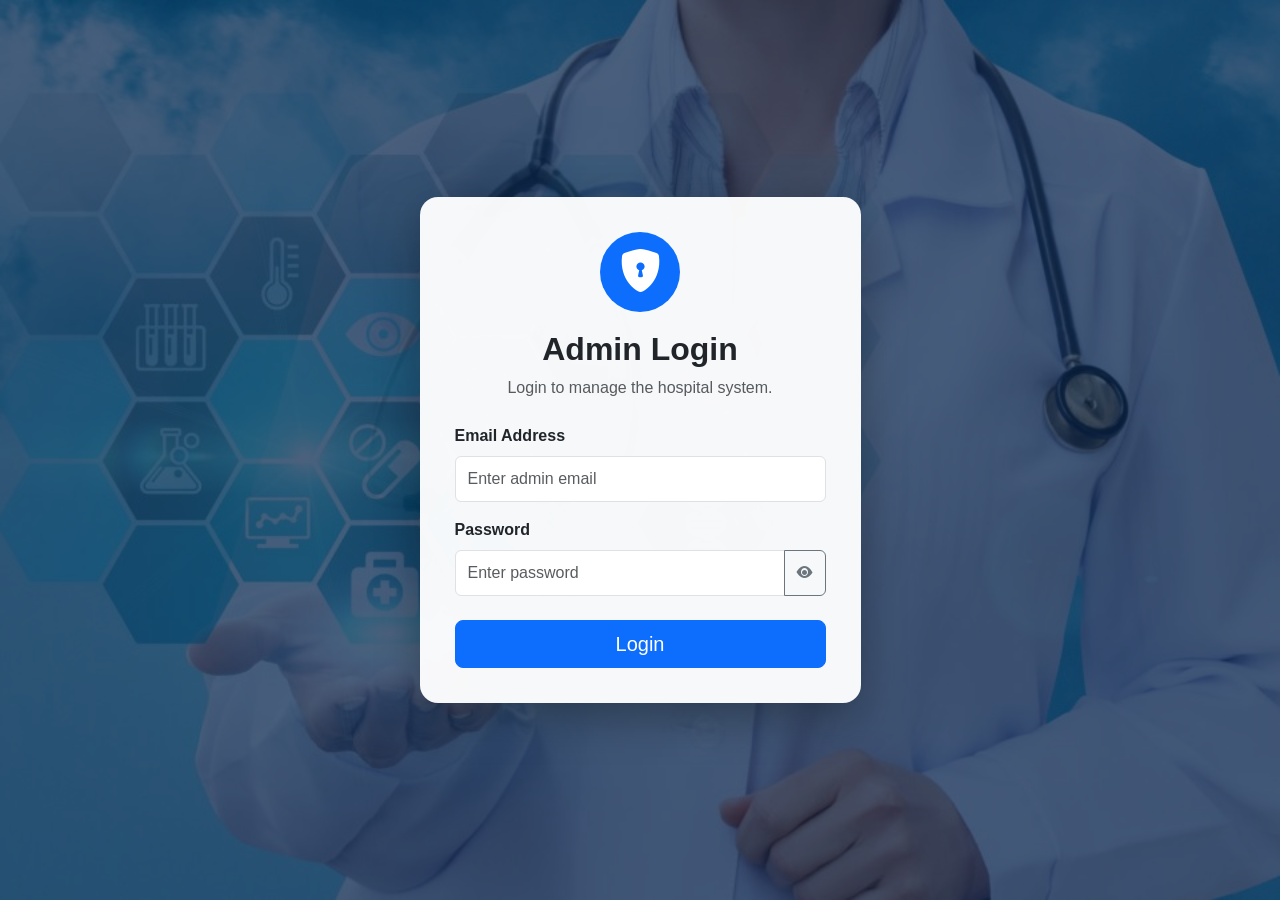
<file: Frontend/admin-login.html>
<!DOCTYPE html>
<html lang="en">
<head>
    <meta charset="UTF-8">

    <meta
        name="viewport"
        content="width=device-width, initial-scale=1.0"
    >

    <title>Admin Login</title>

    <link
        href="https://cdn.jsdelivr.net/npm/bootstrap@5.3.3/dist/css/bootstrap.min.css"
        rel="stylesheet"
    >

    <link
        rel="stylesheet"
        href="https://cdn.jsdelivr.net/npm/bootstrap-icons@1.11.3/font/bootstrap-icons.css"
    >

    <link rel="stylesheet" href="style.css">
</head>

<body class="login-page">

<div class="login-overlay"></div>

<div class="container login-container">

    <div class="row justify-content-center w-100">

        <div class="col-md-7 col-lg-5">

            <div class="login-card">

                <div class="text-center mb-4">

                    <div class="login-icon">
                        <i class="bi bi-shield-lock-fill"></i>
                    </div>

                    <h2>Admin Login</h2>

                    <p class="text-muted">
                        Login to manage the hospital system.
                    </p>

                </div>

                <div
                    id="loginMessage"
                    class="alert d-none"
                ></div>

                <form id="adminLoginForm">

                    <div class="mb-3">

                        <label
                            for="adminEmail"
                            class="form-label"
                        >
                            Email Address
                        </label>

                        <input
                            type="email"
                            class="form-control"
                            id="adminEmail"
                            placeholder="Enter admin email"
                            required
                        >

                    </div>

                    <div class="mb-4">

                        <label
                            for="adminPassword"
                            class="form-label"
                        >
                            Password
                        </label>

                        <div class="input-group">

                            <input
                                type="password"
                                class="form-control"
                                id="adminPassword"
                                placeholder="Enter password"
                                required
                            >

                            <button
                                type="button"
                                class="btn btn-outline-secondary"
                                id="togglePassword"
                            >
                                <i
                                    class="bi bi-eye-fill"
                                    id="passwordIcon"
                                ></i>
                            </button>

                        </div>

                    </div>

                    <div class="d-grid">

                        <button
                            type="submit"
                            class="btn btn-primary btn-lg"
                        >
                            Login
                        </button>

                    </div>

                </form>

            </div>

        </div>

    </div>

</div>

<script src="https://cdn.jsdelivr.net/npm/bootstrap@5.3.3/dist/js/bootstrap.bundle.min.js"></script>

<script src="admin-login.js"></script>

</body>
</html>
</file>
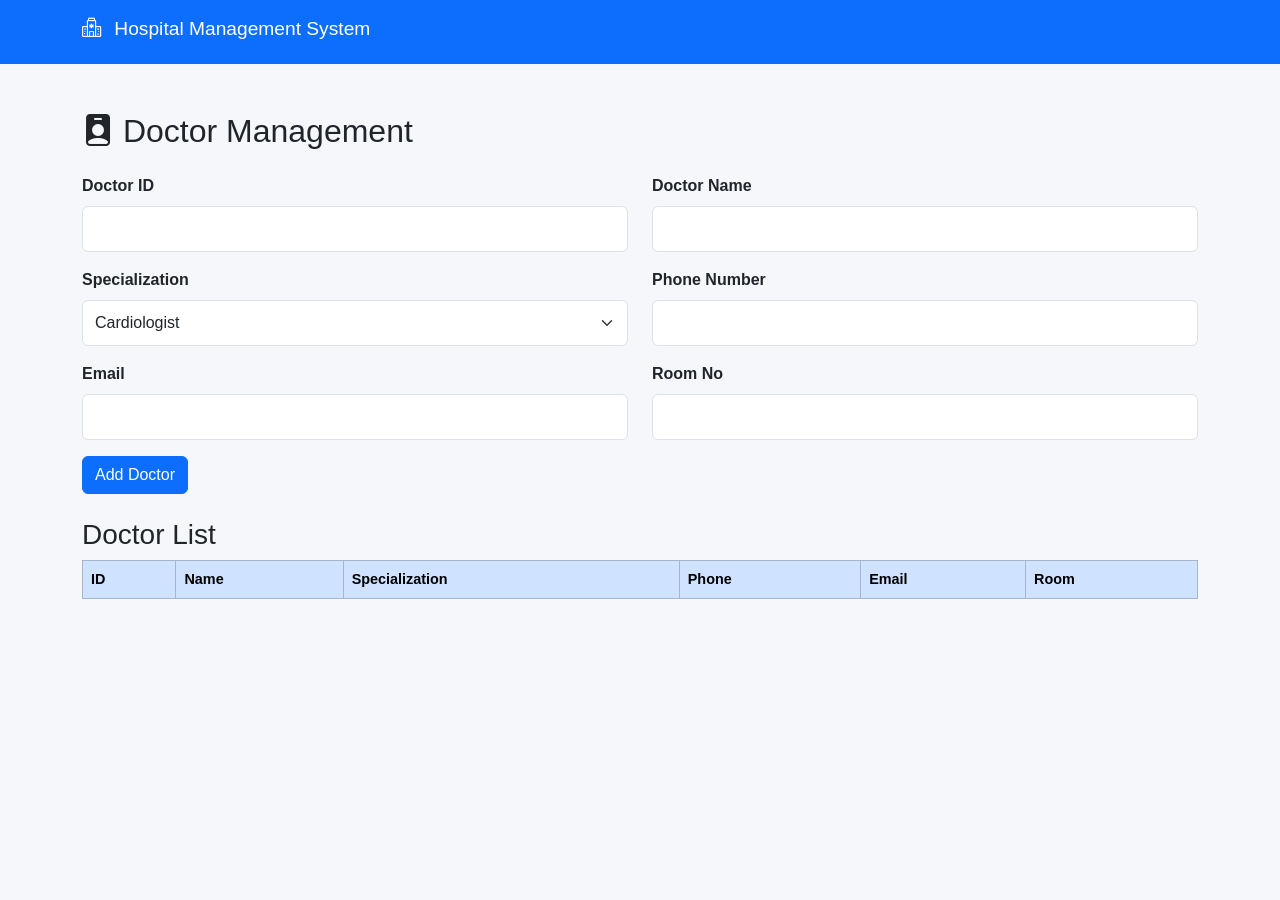
<file: Frontend/doctor.html>
<!DOCTYPE html>
<html lang="en">
<head>
    <meta charset="UTF-8">
    <meta name="viewport" content="width=device-width, initial-scale=1.0">
    <title>Doctor Management</title>

    <link href="https://cdn.jsdelivr.net/npm/bootstrap@5.3.3/dist/css/bootstrap.min.css" rel="stylesheet">
    <link rel="stylesheet" href="https://cdn.jsdelivr.net/npm/bootstrap-icons@1.11.3/font/bootstrap-icons.min.css">
    <link rel="stylesheet" href="style.css">
</head>
<body>

<nav class="navbar navbar-expand-lg navbar-dark bg-primary">
    <div class="container">
        <a class="navbar-brand" href="index.html">
            <i class="bi bi-hospital"></i>
            Hospital Management System
        </a>
    </div>
</nav>

<div class="container py-5">

    <h2 class="mb-4">
        <i class="bi bi-person-badge-fill"></i>
        Doctor Management
    </h2>



        <div class="card-body">

            <form id="doctorForm">

                <div class="row">

                    <div class="col-md-6 mb-3">
                        <label class="form-label">Doctor ID</label>
                        <input
                                type="text"
                                class="form-control"
                                id="doctorId"
                                required>
                    </div>

                    <div class="col-md-6 mb-3">
                        <label class="form-label">Doctor Name</label>
                        <input
                                type="text"
                                class="form-control"
                                id="doctorName"
                                required>
                    </div>

                    <div class="col-md-6 mb-3">
                        <label class="form-label">Specialization</label>

                        <select
                                class="form-select"
                                id="specialization">

                            <option>Cardiologist</option>
                            <option>Neurologist</option>
                            <option>Orthopedic</option>
                            <option>Pediatrician</option>
                            <option>Dermatologist</option>

                        </select>

                    </div>

                    <div class="col-md-6 mb-3">
                        <label class="form-label">Phone Number</label>

                        <input
                                type="text"
                                class="form-control"
                                id="phone">
                    </div>

                    <div class="col-md-6 mb-3">
                        <label class="form-label">Email</label>

                        <input
                                type="email"
                                class="form-control"
                                id="email">
                    </div>

                    <div class="col-md-6 mb-3">
                        <label class="form-label">Room No</label>

                        <input
                                type="text"
                                class="form-control"
                                id="room">
                    </div>

                </div>

                <button
                        type="submit"
                        class="btn btn-primary">

                    
                    Add Doctor

                </button>

            </form>

        </div>

    

    <br>

    

        <h3>
            Doctor List
        </h3>

        <div class="card-body">

            <table class="table table-bordered table-hover">

                <thead class="table-primary">

                <tr>

                    <th>ID</th>
                    <th>Name</th>
                    <th>Specialization</th>
                    <th>Phone</th>
                    <th>Email</th>
                    <th>Room</th>

                </tr>

                </thead>

                <tbody id="doctorTable">

                </tbody>

            </table>

        </div>

 

</div>

<script src="doctor.js"></script>

</body>
</html>
</file>
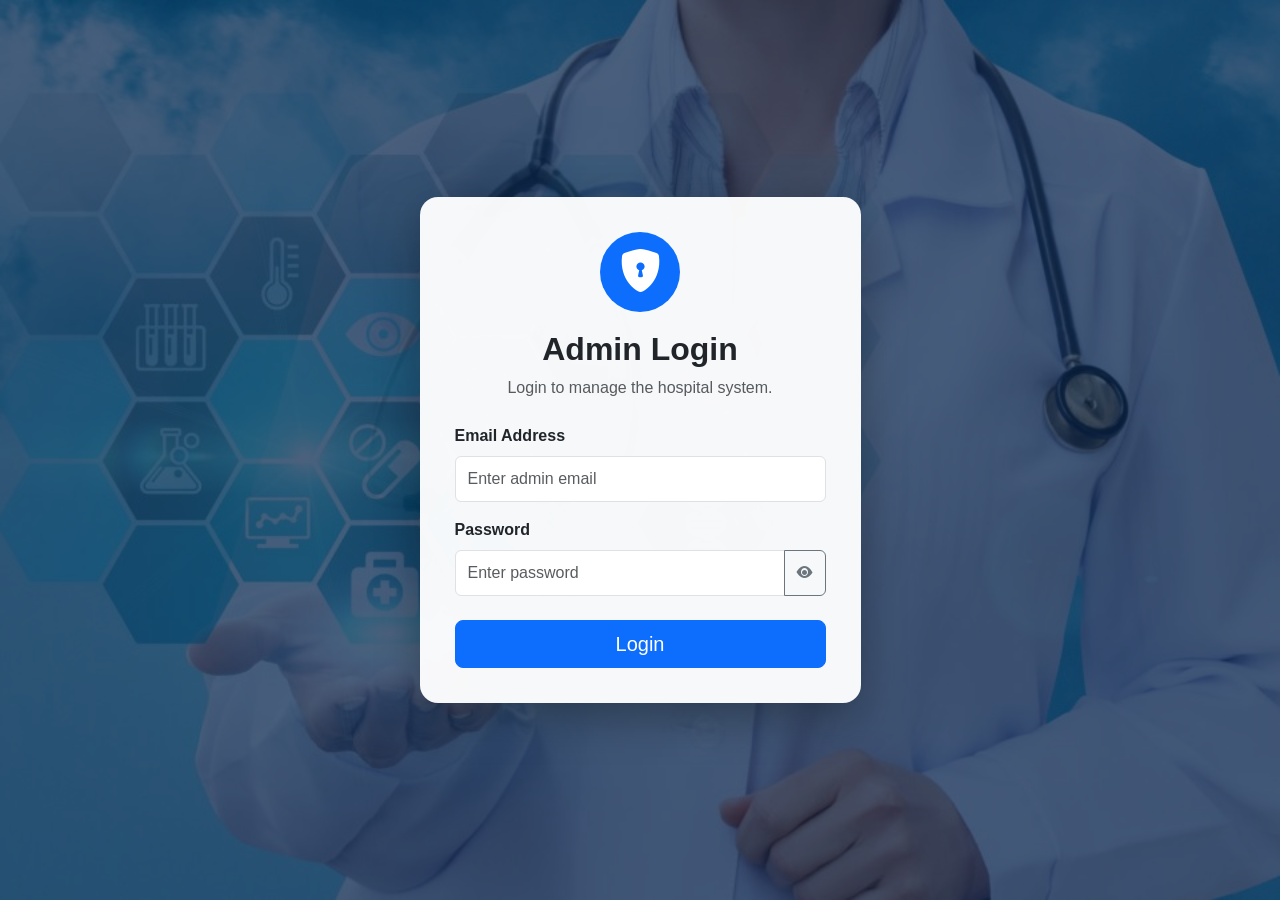
<file: Backend/src/main/resources/static/admin-login.html>
<!DOCTYPE html>
<html lang="en">
<head>
    <meta charset="UTF-8">

    <meta
        name="viewport"
        content="width=device-width, initial-scale=1.0"
    >

    <title>Admin Login</title>

    <link
        href="https://cdn.jsdelivr.net/npm/bootstrap@5.3.3/dist/css/bootstrap.min.css"
        rel="stylesheet"
    >

    <link
        rel="stylesheet"
        href="https://cdn.jsdelivr.net/npm/bootstrap-icons@1.11.3/font/bootstrap-icons.css"
    >

    <link rel="stylesheet" href="style.css">
</head>

<body class="login-page">

<div class="login-overlay"></div>

<div class="container login-container">

    <div class="row justify-content-center w-100">

        <div class="col-md-7 col-lg-5">

            <div class="login-card">

                <div class="text-center mb-4">

                    <div class="login-icon">
                        <i class="bi bi-shield-lock-fill"></i>
                    </div>

                    <h2>Admin Login</h2>

                    <p class="text-muted">
                        Login to manage the hospital system.
                    </p>

                </div>

                <div
                    id="loginMessage"
                    class="alert d-none"
                ></div>

                <form id="adminLoginForm">

                    <div class="mb-3">

                        <label
                            for="adminEmail"
                            class="form-label"
                        >
                            Email Address
                        </label>

                        <input
                            type="email"
                            class="form-control"
                            id="adminEmail"
                            placeholder="Enter admin email"
                            required
                        >

                    </div>

                    <div class="mb-4">

                        <label
                            for="adminPassword"
                            class="form-label"
                        >
                            Password
                        </label>

                        <div class="input-group">

                            <input
                                type="password"
                                class="form-control"
                                id="adminPassword"
                                placeholder="Enter password"
                                required
                            >

                            <button
                                    type="button"
                                    class="btn btn-outline-secondary"
                                    id="togglePassword"
                                    onclick="togglePasswordVisibility()"
                            >
                                <i
                                        class="bi bi-eye-fill"
                                        id="passwordIcon"
                                ></i>
                            </button>

                        </div>

                    </div>

                    <div class="d-grid">

                        <button
                            type="submit"
                            class="btn btn-primary btn-lg"
                        >
                            Login
                        </button>

                    </div>

                </form>

            </div>

        </div>

    </div>

</div>

<script src="https://cdn.jsdelivr.net/npm/bootstrap@5.3.3/dist/js/bootstrap.bundle.min.js"></script>

<script src="admin-login.js"></script>

</body>
</html>
</file>
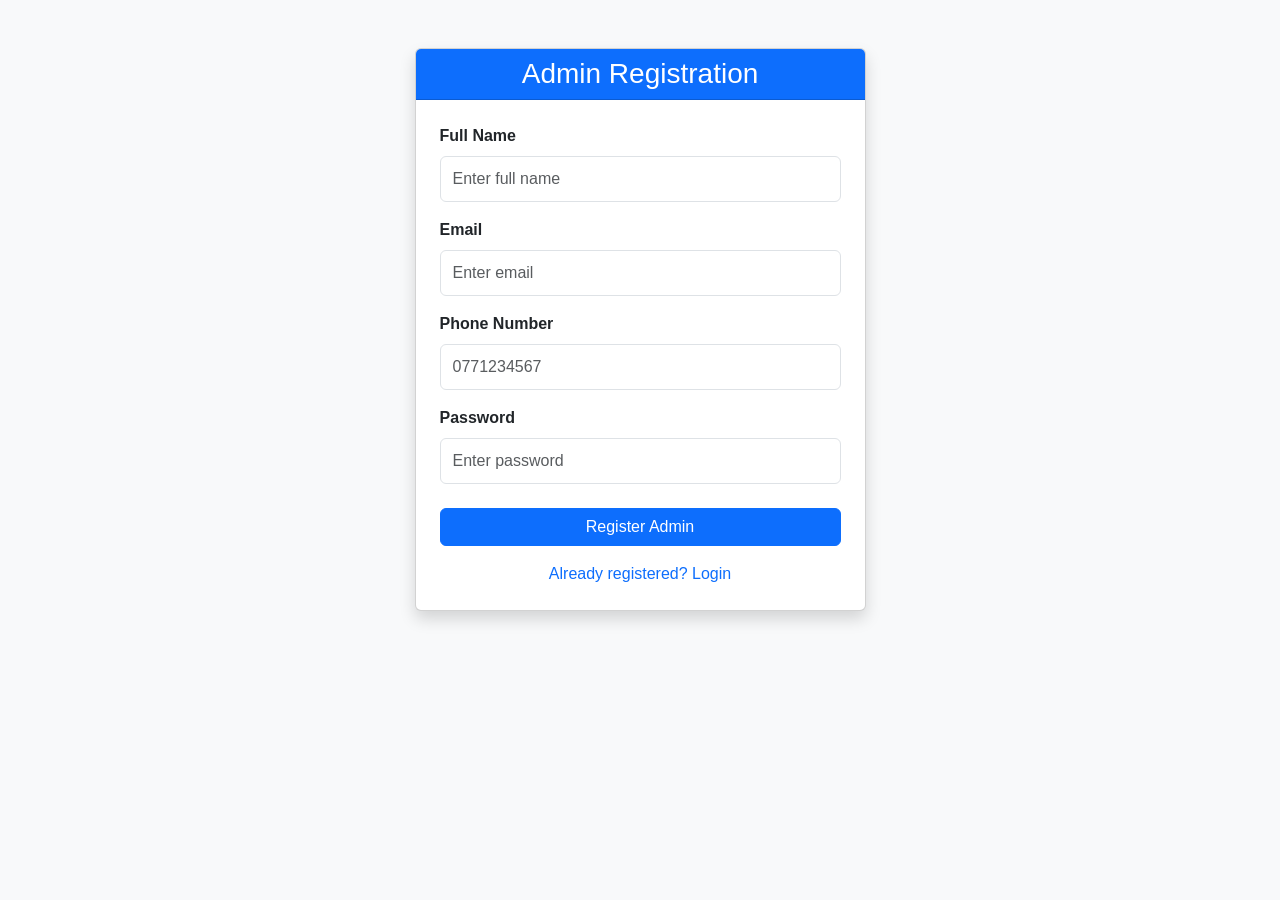
<file: Backend/src/main/resources/static/admin-register.html>
<!DOCTYPE html>
<html lang="en">
<head>
    <meta charset="UTF-8">
    <meta name="viewport" content="width=device-width, initial-scale=1.0">

    <title>Admin Registration</title>

    <link
            href="https://cdn.jsdelivr.net/npm/bootstrap@5.3.3/dist/css/bootstrap.min.css"
            rel="stylesheet"
    >

    <link rel="stylesheet" href="style.css">
</head>

<body class="bg-light">

<div class="container py-5">

    <div class="row justify-content-center">

        <div class="col-md-6 col-lg-5">

            <div class="card shadow">

                <div class="card-header bg-primary text-white text-center">

                    <h3 class="mb-0">Admin Registration</h3>

                </div>

                <div class="card-body p-4">

                    <form id="adminRegisterForm">

                        <div class="mb-3">

                            <label
                                    for="fullName"
                                    class="form-label"
                            >
                                Full Name
                            </label>

                            <input
                                    type="text"
                                    class="form-control"
                                    id="fullName"
                                    placeholder="Enter full name"
                                    required
                            >

                        </div>

                        <div class="mb-3">

                            <label
                                    for="email"
                                    class="form-label"
                            >
                                Email
                            </label>

                            <input
                                    type="email"
                                    class="form-control"
                                    id="email"
                                    placeholder="Enter email"
                                    required
                            >

                        </div>

                        <div class="mb-3">

                            <label
                                    for="phone"
                                    class="form-label"
                            >
                                Phone Number
                            </label>

                            <input
                                    type="tel"
                                    class="form-control"
                                    id="phone"
                                    placeholder="0771234567"
                                    maxlength="10"
                                    required
                            >

                        </div>

                        <div class="mb-4">

                            <label
                                    for="password"
                                    class="form-label"
                            >
                                Password
                            </label>

                            <input
                                    type="password"
                                    class="form-control"
                                    id="password"
                                    placeholder="Enter password"
                                    required
                            >

                        </div>

                        <button
                                type="submit"
                                class="btn btn-primary w-100"
                        >
                            Register Admin
                        </button>

                    </form>

                    <div
                            id="message"
                            class="mt-3 text-center"
                    ></div>

                    <div class="text-center mt-3">

                        <a href="admin-login.html">
                            Already registered? Login
                        </a>

                    </div>

                </div>

            </div>

        </div>

    </div>

</div>

<script src="admin-register.js"></script>

</body>
</html>
</file>
<file: Frontend/style.css>
/* General styles */

* {
    box-sizing: border-box;
}

body {
    margin: 0;
    font-family: Arial, Helvetica, sans-serif;
    background-color: #f5f7fb;
    color: #212529;
}


a {
    text-decoration: none;
}

/* Navbar */

.navbar {
    padding-top: 10px;
    padding-bottom: 15px;
}

.navbar-brand {
    font-size: 1.2rem;
}

.navbar-brand i {
    margin-right: 8px;
}

.nav-link {
    margin-left: 10px;
    font-weight: 500;
}



/* Hero Section */
.hero-section{
    position: relative;
    height: 700px;

    background-image: url("Hospital-Management-System.jpg");

    background-size: cover;
    background-position: center;
    background-repeat: no-repeat;
}

.hero-overlay{
    position:absolute;
    top:0;
    left:0;

    width:100%;
    height:100%;

    background:rgba(0,0,0,0.5);
}

.hero-content{
    position:relative;
    z-index:2;

    color:white;

    padding-top:170px;
}

.hero-section h1{
    font-size:60px;
    font-weight:bold;
}

.hero-description{
    width:650px;
    font-size:22px;
    padding-top:35px;
}

/* Dashboard cards */

.dashboard-card {
    height: 100%;
    padding: 28px 22px;
    border-radius: 16px;
    background-color: white;
    text-align: center;
    box-shadow: 0 8px 25px rgba(0, 0, 0, 0.08);
    transition:
        transform 0.3s ease,
        box-shadow 0.3s ease;
}

.dashboard-card:hover {
    transform: translateY(-7px);
    box-shadow: 0 14px 35px rgba(0, 0, 0, 0.13);
}

.dashboard-card h3 {
    margin-top: 18px;
    margin-bottom: 5px;
    font-size: 2.3rem;
    font-weight: 700;
}

.dashboard-card p {
    margin-bottom: 22px;
    color: #6c757d;
}

.dashboard-icon {
    display: flex;
    width: 75px;
    height: 75px;
    margin: auto;
    align-items: center;
    justify-content: center;
    border-radius: 50%;
    font-size: 32px;
}

.patient-icon {
    color: #0d6efd;
    background-color: #dbeafe;
}

.doctor-icon {
    color: #198754;
    background-color: #d1e7dd;
}

.appointment-icon {
    color: #997404;
    background-color: #fff3cd;
}

.billing-icon {
    color: #dc3545;
    background-color: #f8d7da;
}

/* Services */

.services-section {
    padding-top: 80px;
    padding-bottom: 40px;
}

.service-card {
    display: flex;
    height: 100%;
    padding: 28px;
    gap: 22px;
    align-items: flex-start;
    border-radius: 14px;
    background-color: white;
    box-shadow: 0 7px 22px rgba(0, 0, 0, 0.07);
}

.service-card i {
    color: #0d6efd;
    font-size: 40px;
}

.service-card h4 {
    margin-bottom: 10px;
    font-weight: 700;
}

.service-card p {
    margin: 0;
    color: #6c757d;
    line-height: 1.7;
}

/* Footer */

.footer {
    padding: 25px 0;
    color: white;
    background-color: #072a60;
}

/* Responsive design */

@media screen and (max-width: 991px) {

    .hero-section {
        padding: 65px 0;
        text-align: center;
    }

    .hero-section h1 {
        font-size: 2.3rem;
    }

    .hero-description {
        margin-right: auto;
        margin-left: auto;
    }

    .hero-icon {
        font-size: 120px;
    }
}

@media screen and (max-width: 576px) {

    .hero-section h1 {
        font-size: 1.9rem;
    }

    .hero-section .btn {
        display: block;
        width: 100%;
        margin: 10px 0;
    }

    .service-card {
        display: block;
        text-align: center;
    }

    .service-card i {
        display: block;
        margin-bottom: 15px;
    }
}
   /* Patient Management Page */

.page-header {
    padding: 55px 0;
    color: white;
    background:
        linear-gradient(
            135deg,
            #0d6efd,
            #084298
        );
}

.page-header h1 {
    margin-bottom: 10px;
    font-size: 2.4rem;
    font-weight: 700;
}

.page-header h1 i {
    margin-right: 10px;
}

.page-header p {
    margin: 0;
    font-size: 1.05rem;
    opacity: 0.9;
}

.form-card,
.table-card {
    height: 100%;
    padding: 28px;
    border-radius: 16px;
    background-color: white;
    box-shadow: 0 8px 25px rgba(0, 0, 0, 0.08);
}

.card-title-area {
    display: flex;
    align-items: flex-start;
    gap: 15px;
    margin-bottom: 25px;
}

.card-title-area > i {
    display: flex;
    width: 55px;
    height: 55px;
    flex-shrink: 0;
    align-items: center;
    justify-content: center;
    border-radius: 50%;
    color: #0d6efd;
    background-color: #dbeafe;
    font-size: 24px;
}

.card-title-area h3 {
    margin-bottom: 5px;
    font-size: 1.45rem;
    font-weight: 700;
}

.card-title-area p {
    margin: 0;
    color: #6c757d;
}

.form-label {
    font-weight: 600;
}

.form-control,
.form-select {
    min-height: 46px;
}

textarea.form-control {
    min-height: 95px;
    resize: vertical;
}

.patient-search {
    width: 100%;
    max-width: 310px;
}

.table-card h3 {
    font-weight: 700;
}

.table thead th {
    white-space: nowrap;
    font-size: 0.9rem;
}

.table tbody td {
    vertical-align: middle;
}

.patient-address-cell {
    min-width: 160px;
    max-width: 220px;
    white-space: normal;
}

.action-buttons {
    display: flex;
    gap: 6px;
}

.empty-table-icon {
    display: block;
    font-size: 45px;
}

@media screen and (max-width: 768px) {

    .page-header {
        padding: 40px 0;
        text-align: center;
    }

    .page-header h1 {
        font-size: 1.9rem;
    }

    .form-card,
    .table-card {
        padding: 20px;
    }

    .patient-search {
        max-width: none;
    }
} 
/* Admin Login Page */

.login-page {
    position: relative;
    min-height: 100vh;
    margin: 0;

    background-image: url("Hospital-Management-System.jpg");
    background-size: cover;
    background-position: center;
    background-repeat: no-repeat;
}

.login-overlay {
    position: fixed;
    inset: 0;
    background: rgba(0, 30, 70, 0.7);
}

.login-container {
    position: relative;
    z-index: 2;

    display: flex;
    min-height: 100vh;

    align-items: center;
    justify-content: center;

    padding-top: 40px;
    padding-bottom: 40px;
}

.login-card {
    padding: 35px;

    border-radius: 18px;

    background-color: rgba(255, 255, 255, 0.96);

    box-shadow: 0 15px 45px rgba(0, 0, 0, 0.3);
}

.login-icon {
    display: flex;

    width: 80px;
    height: 80px;

    margin: 0 auto 18px;

    align-items: center;
    justify-content: center;

    border-radius: 50%;

    color: white;
    background-color: #0d6efd;

    font-size: 43px;
}

.login-card h2 {
    margin-bottom: 8px;
    font-weight: 700;
}

.login-card .form-label {
    font-weight: 600;
}

.login-card .input-group-text {
    min-width: 48px;
    justify-content: center;
}

.login-link {
    color: #0d6efd;
    font-weight: 600;
    text-decoration: none;
}

.login-link:hover {
    text-decoration: underline;
}

@media screen and (max-width: 576px) {

    .login-card {
        padding: 25px 20px;
    }
}
</file>
<file: Backend/src/main/resources/static/style.css>
/* General styles */

* {
    box-sizing: border-box;
}

body {
    margin: 0;
    font-family: Arial, Helvetica, sans-serif;
    background-color: #f5f7fb;
    color: #212529;
}


a {
    text-decoration: none;
}

/* Navbar */

.navbar {
    padding-top: 10px;
    padding-bottom: 15px;
}

.navbar-brand {
    font-size: 1.2rem;
}

.navbar-brand i {
    margin-right: 8px;
}

.nav-link {
    margin-left: 10px;
    font-weight: 500;
}



/* Hero Section */
.hero-section{
    position: relative;
    height: 700px;

    background-image: url("Hospital-Management-System.jpg");

    background-size: cover;
    background-position: center;
    background-repeat: no-repeat;
}

.hero-overlay{
    position:absolute;
    top:0;
    left:0;

    width:100%;
    height:100%;

    background:rgba(0,0,0,0.5);
}

.hero-content{
    position:relative;
    z-index:2;

    color:white;

    padding-top:170px;
}

.hero-section h1{
    font-size:60px;
    font-weight:bold;
}

.hero-description{
    width:650px;
    font-size:22px;
    padding-top:35px;
}

/* Dashboard cards */

.dashboard-card {
    height: 100%;
    padding: 28px 22px;
    border-radius: 16px;
    background-color: white;
    text-align: center;
    box-shadow: 0 8px 25px rgba(0, 0, 0, 0.08);
    transition:
        transform 0.3s ease,
        box-shadow 0.3s ease;
}

.dashboard-card:hover {
    transform: translateY(-7px);
    box-shadow: 0 14px 35px rgba(0, 0, 0, 0.13);
}

.dashboard-card h3 {
    margin-top: 18px;
    margin-bottom: 5px;
    font-size: 2.3rem;
    font-weight: 700;
}

.dashboard-card p {
    margin-bottom: 22px;
    color: #6c757d;
}

.dashboard-icon {
    display: flex;
    width: 75px;
    height: 75px;
    margin: auto;
    align-items: center;
    justify-content: center;
    border-radius: 50%;
    font-size: 32px;
}

.patient-icon {
    color: #0d6efd;
    background-color: #dbeafe;
}

.doctor-icon {
    color: #198754;
    background-color: #d1e7dd;
}

.appointment-icon {
    color: #997404;
    background-color: #fff3cd;
}

.billing-icon {
    color: #dc3545;
    background-color: #f8d7da;
}

/* Services */

.services-section {
    padding-top: 80px;
    padding-bottom: 40px;
}

.service-card {
    display: flex;
    height: 100%;
    padding: 28px;
    gap: 22px;
    align-items: flex-start;
    border-radius: 14px;
    background-color: white;
    box-shadow: 0 7px 22px rgba(0, 0, 0, 0.07);
}

.service-card i {
    color: #0d6efd;
    font-size: 40px;
}

.service-card h4 {
    margin-bottom: 10px;
    font-weight: 700;
}

.service-card p {
    margin: 0;
    color: #6c757d;
    line-height: 1.7;
}

/* Footer */

.footer {
    padding: 25px 0;
    color: white;
    background-color: #072a60;
}

/* Responsive design */

@media screen and (max-width: 991px) {

    .hero-section {
        padding: 65px 0;
        text-align: center;
    }

    .hero-section h1 {
        font-size: 2.3rem;
    }

    .hero-description {
        margin-right: auto;
        margin-left: auto;
    }

    .hero-icon {
        font-size: 120px;
    }
}

@media screen and (max-width: 576px) {

    .hero-section h1 {
        font-size: 1.9rem;
    }

    .hero-section .btn {
        display: block;
        width: 100%;
        margin: 10px 0;
    }

    .service-card {
        display: block;
        text-align: center;
    }

    .service-card i {
        display: block;
        margin-bottom: 15px;
    }
}
   /* Patient Management Page */

.page-header {
    padding: 55px 0;
    color: white;
    background:
        linear-gradient(
            135deg,
            #0d6efd,
            #084298
        );
}

.page-header h1 {
    margin-bottom: 10px;
    font-size: 2.4rem;
    font-weight: 700;
}

.page-header h1 i {
    margin-right: 10px;
}

.page-header p {
    margin: 0;
    font-size: 1.05rem;
    opacity: 0.9;
}

.form-card,
.table-card {
    height: 100%;
    padding: 28px;
    border-radius: 16px;
    background-color: white;
    box-shadow: 0 8px 25px rgba(0, 0, 0, 0.08);
}

.card-title-area {
    display: flex;
    align-items: flex-start;
    gap: 15px;
    margin-bottom: 25px;
}

.card-title-area > i {
    display: flex;
    width: 55px;
    height: 55px;
    flex-shrink: 0;
    align-items: center;
    justify-content: center;
    border-radius: 50%;
    color: #0d6efd;
    background-color: #dbeafe;
    font-size: 24px;
}

.card-title-area h3 {
    margin-bottom: 5px;
    font-size: 1.45rem;
    font-weight: 700;
}

.card-title-area p {
    margin: 0;
    color: #6c757d;
}

.form-label {
    font-weight: 600;
}

.form-control,
.form-select {
    min-height: 46px;
}

textarea.form-control {
    min-height: 95px;
    resize: vertical;
}

.patient-search {
    width: 100%;
    max-width: 310px;
}

.table-card h3 {
    font-weight: 700;
}

.table thead th {
    white-space: nowrap;
    font-size: 0.9rem;
}

.table tbody td {
    vertical-align: middle;
}

.patient-address-cell {
    min-width: 160px;
    max-width: 220px;
    white-space: normal;
}

.action-buttons {
    display: flex;
    gap: 6px;
}

.empty-table-icon {
    display: block;
    font-size: 45px;
}

@media screen and (max-width: 768px) {

    .page-header {
        padding: 40px 0;
        text-align: center;
    }

    .page-header h1 {
        font-size: 1.9rem;
    }

    .form-card,
    .table-card {
        padding: 20px;
    }

    .patient-search {
        max-width: none;
    }
} 
/* Admin Login Page */

.login-page {
    position: relative;
    min-height: 100vh;
    margin: 0;

    background-image: url("Hospital-Management-System.jpg");
    background-size: cover;
    background-position: center;
    background-repeat: no-repeat;
}

.login-overlay {
    position: fixed;
    inset: 0;
    background: rgba(0, 30, 70, 0.7);
}

.login-container {
    position: relative;
    z-index: 2;

    display: flex;
    min-height: 100vh;

    align-items: center;
    justify-content: center;

    padding-top: 40px;
    padding-bottom: 40px;
}

.login-card {
    padding: 35px;

    border-radius: 18px;

    background-color: rgba(255, 255, 255, 0.96);

    box-shadow: 0 15px 45px rgba(0, 0, 0, 0.3);
}

.login-icon {
    display: flex;

    width: 80px;
    height: 80px;

    margin: 0 auto 18px;

    align-items: center;
    justify-content: center;

    border-radius: 50%;

    color: white;
    background-color: #0d6efd;

    font-size: 43px;
}

.login-card h2 {
    margin-bottom: 8px;
    font-weight: 700;
}

.login-card .form-label {
    font-weight: 600;
}

.login-card .input-group-text {
    min-width: 48px;
    justify-content: center;
}

.login-link {
    color: #0d6efd;
    font-weight: 600;
    text-decoration: none;
}

.login-link:hover {
    text-decoration: underline;
}

@media screen and (max-width: 576px) {

    .login-card {
        padding: 25px 20px;
    }
}
</file>
